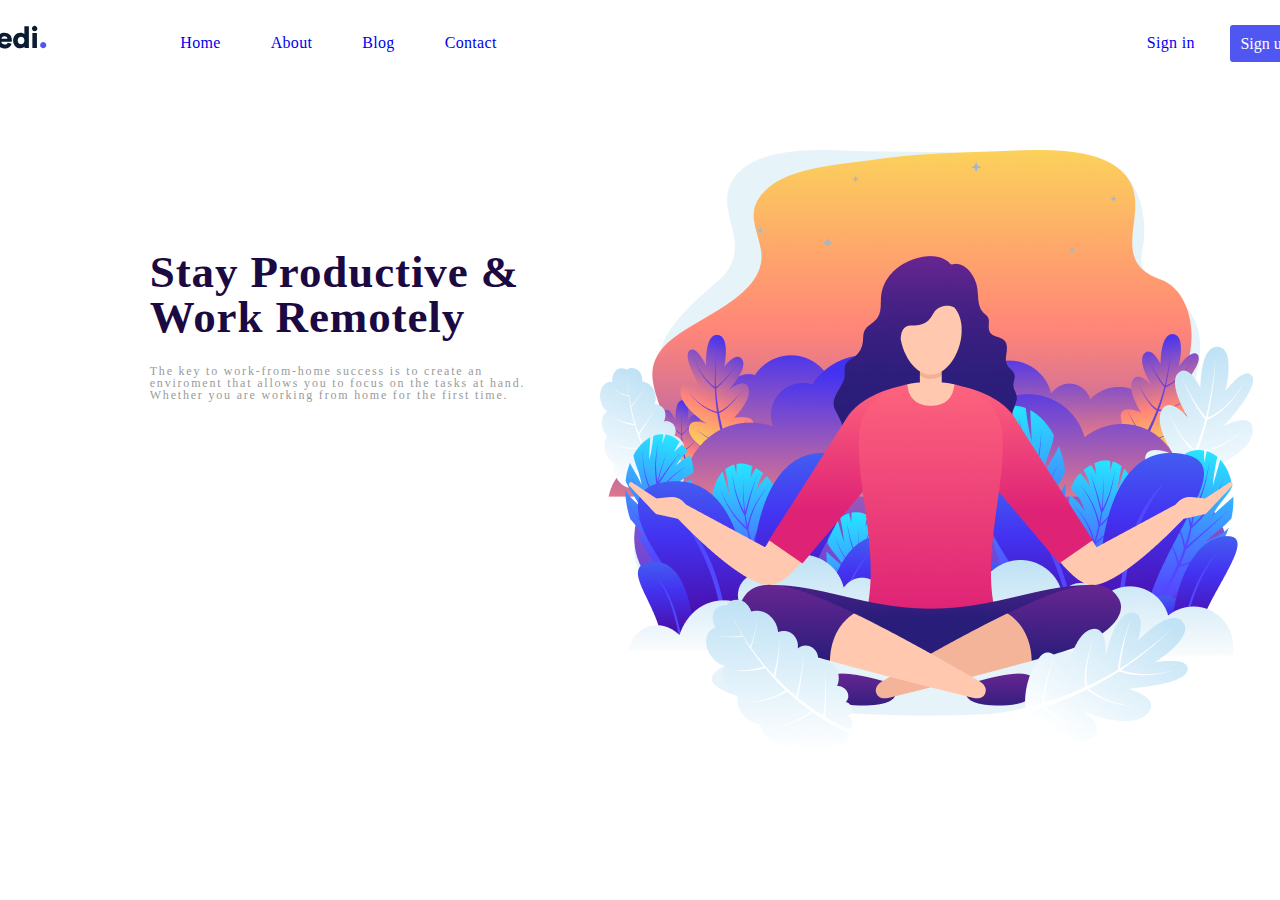
<file: меди3/index.html>
<!DOCTYPE html>
<html lang="en">
<head>
    <meta charset="UTF-8">
    <meta name="viewport" content="width=device-width, initial-scale=1.0">
    <title>Document</title>
    <link href="styles/reset.css" rel="stylesheet">
    <link href="styles/style.css" rel="stylesheet">
</head>
<body>
    <div class="wrapper">
        <div class="header">
        <div class="logo"><img src="img/logo.svg"></div>
        <div class="menu"><ul class="menu1">
            <li class="menupartleft"><a href="#self" class="menulinkleft">Home</a></li>
            <li class="menupartleft"><a href="#self" class="menulinkleft">About</a></li>
            <li class="menupartleft"><a href="#self" class="menulinkleft">Blog</a></li>
            <li class="menupartleft"><a href="#self" class="menulinkleft">Contact</a></li>
            <li class="menupartright"><a href="#self" class="menulinkright">Sign in</a></li>
        </ul></div>
        <div class="signup"><a href="#self" class="signuplink">Sign up</a></div>
        </div>
           <div class="main">
              <div class="articlehead"><h1>Stay Productive & Work Remotely</h1> <h4 class="smallarticle">The key to work-from-home success is to create an enviroment that allows you to focus on the tasks at hand. Whether you are working from home for the first time.</h4></div>
              <div class="picture"><img src="img/Frame.png"></div>
           </div>

    </div>
</body>
</html>
</file>
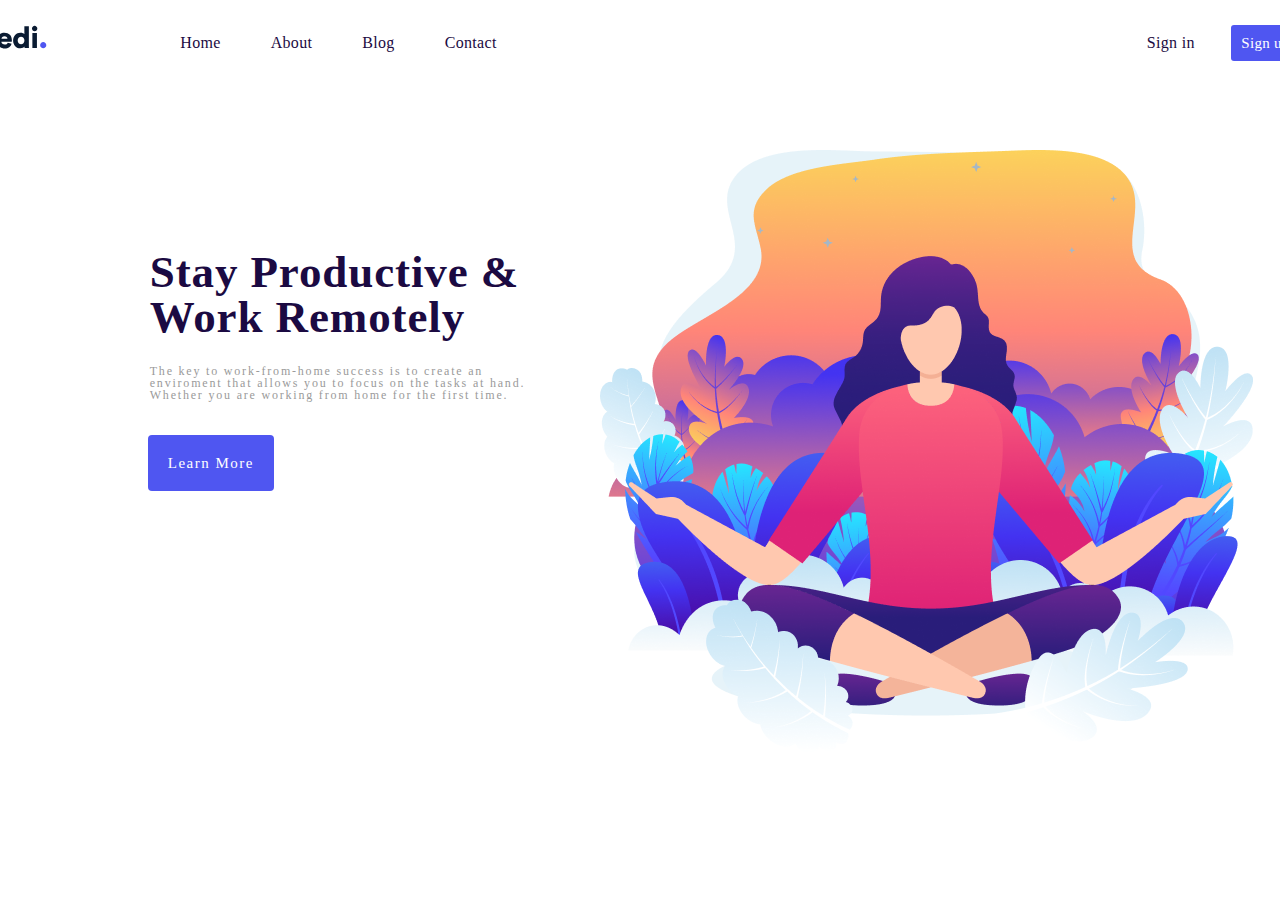
<file: меди4/index.html>
<!DOCTYPE html>
<html lang="en">
<head>
    <meta charset="UTF-8">
    <meta name="viewport" content="width=device-width, initial-scale=1.0">
    <title>Document</title>
    <link href="styles/reset.css" rel="stylesheet">
    <link href="styles/style.css" rel="stylesheet">
</head>
<body>
    <div class="wrapper">
        <div class="header">
        <div class="logo"><img src="img/logo.svg"></div>
        <div class="menu"><ul class="menu1">
            <li class="menupartleft"><a href="#self" class="menulinkleft">Home</a></li>
            <li class="menupartleft"><a href="#self" class="menulinkleft">About</a></li>
            <li class="menupartleft"><a href="#self" class="menulinkleft">Blog</a></li>
            <li class="menupartleft"><a href="#self" class="menulinkleft">Contact</a></li>
            <li class="menupartright"><a href="#self" class="menulinkright">Sign in</a></li>
        </ul></div>
        <div class="signup"><a href="#self" class="signuplink">Sign up</a></div>
        </div>
           <div class="main">
              <div class="articlehead"><h1>Stay Productive & Work Remotely</h1> <h4 class="smallarticle">The key to work-from-home success is to create an enviroment that allows you to focus on the tasks at hand. Whether you are working from home for the first time.</h4> <h4 class="button1"><a href="#self" class="button">Learn More</a></h4></div>
              <div class="picture"><img src="img/Frame.png"></div>
           </div>

    </div>
</body>
</html>
</file>
<file: меди3/styles/style.css>
.wrapper { 
    display:flex;
    justify-content:center
}

.header { }


.logo { 
    float:left;
    margin-left:-210px;
    margin-top:25px;
}

.menu {
    margin-top:35px;
    padding-right:25px
}

.menu1 {
    display:flex;
    flex-direction:row;
    list-style:none;
 }

.menupartleft { 
    margin-right:50px;
    font-family: "Roboto";
    font-style: normal;
    font-weight: normal;
    font-size: 16px;
    letter-spacing: 0.02em;
    color:black;
    color:inherit
}

.menupartleft a:hover {
    color:#4F56F1
}

.menupartright { 
    margin-left:600px;
    margin-right:-120px;
    font-family: "Roboto";
    font-style: normal;
    font-weight: normal;
    font-size: 16px;
    letter-spacing: 0.02em;
    color: black;
    color:inherit
}

.menupartright a:hover {
    color:#4F56F1
}

.menulinkleft { 
    text-decoration:none;
}

.menulinkright { 
    text-decoration:none;   
}

.signup {
    float:right;
    margin-top:-15px;
    margin-right:-200px;
}

.signuplink {
    text-decoration:none;
    background-color:#4F56F1;
    color:white;
    padding:10px;
    border-radius:3px;
}

.signup a:hover {
    background-color:#0852b9
}

.articlehead { 
    position:absolute;
    margin-top:250px;
    margin-left:-950px;
    width:400px;
    height:25px;
    font-family: Ramaraja;
    font-style: normal;
    font-weight: normal;
    font-size:45px;
    line-height: 45px;
    letter-spacing: 0.02em;
    color: #1B0A42;
}

.smallarticle {
    margin-top:25px;
    font-family: Roboto;
    font-style: normal;
    font-weight: normal;
    font-size: 12px;
    line-height: 12px;
    letter-spacing: 0.15em;
    color: #9A9A9A;
}

.picture {
    position:absolute;
    height:50vh;
    margin-top:150px;
    margin-left:-500px;
}
</file>
<file: меди4/styles/style.css>
.wrapper { 
    display:flex;
    justify-content:center
}

.header { }


.logo { 
    float:left;
    margin-left:-210px;
    margin-top:25px;
}

.menu {
    margin-top:35px;
    padding-right:25px;
}

.menu1 {
    display:flex;
    flex-direction:row;
    list-style:none;
 }

.menupartleft { 
    margin-right:50px;
    font-family: "Roboto";
    font-style: normal;
    font-weight: normal;
    font-size: 16px;
    letter-spacing: 0.02em;

}

.menupartleft a:hover {
    color:#4F56F1
}

.menupartright { 
    margin-left:600px;
    margin-right:-120px;
    font-family: "Roboto";
    font-style: normal;
    font-weight: normal;
    font-size: 16px;
    letter-spacing: 0.02em;
}

.menupartright a:hover {
    color:#4F56F1
}

.menulinkleft { 
    text-decoration:none;
    color: #1B0A42
}

.menulinkright { 
    text-decoration:none;
    color: #1B0A42   
}

.signup {
    float:right;
    margin-top:-20px;
    margin-right:-200px;
    font-family: Roboto;
    font-style: normal;
    font-weight: normal;
    font-size: 15px;
    line-height: 24px;
    text-align: center;
    letter-spacing: 0.02em;
}

.signuplink {
    text-decoration:none;
    background-color:#4F56F1;
    color:white;
    padding:10px;
    border-radius:3px;
}

.signup a:hover {
    background-color:#0852b9
}

.articlehead { 
    position:absolute;
    margin-top:250px;
    margin-left:-950px;
    width:400px;
    height:25px;
    font-family: Ramaraja;
    font-style: normal;
    font-weight: normal;
    font-size:45px;
    line-height: 45px;
    letter-spacing: 0.02em;
    color: #1B0A42;
}

.smallarticle {
    margin-top:25px;
    font-family: Roboto;
    font-style: normal;
    font-weight: normal;
    font-size: 12px;
    line-height: 12px;
    letter-spacing: 0.15em;
    color: #9A9A9A;
}

.picture {
    position:absolute;
    height:50vh;
    margin-top:150px;
    margin-left:-500px;
}

.button { 
    text-decoration:none;
    background-color:#4F56F1;
    margin-top:50px;
    color:white;
    border-radius:4px;
    padding:20px;
    margin-top:-600px;
    font-family: Roboto;
    font-style: normal;
    font-weight: normal;
    font-size: 15px;
    line-height: 32px;
    text-align: center;
    letter-spacing: 0.10em
    
}

.button1 {
    margin-top:30px;
    margin-left:-2px
}

.button1 a:hover {
    background-color: #0852b9
}
</file>
